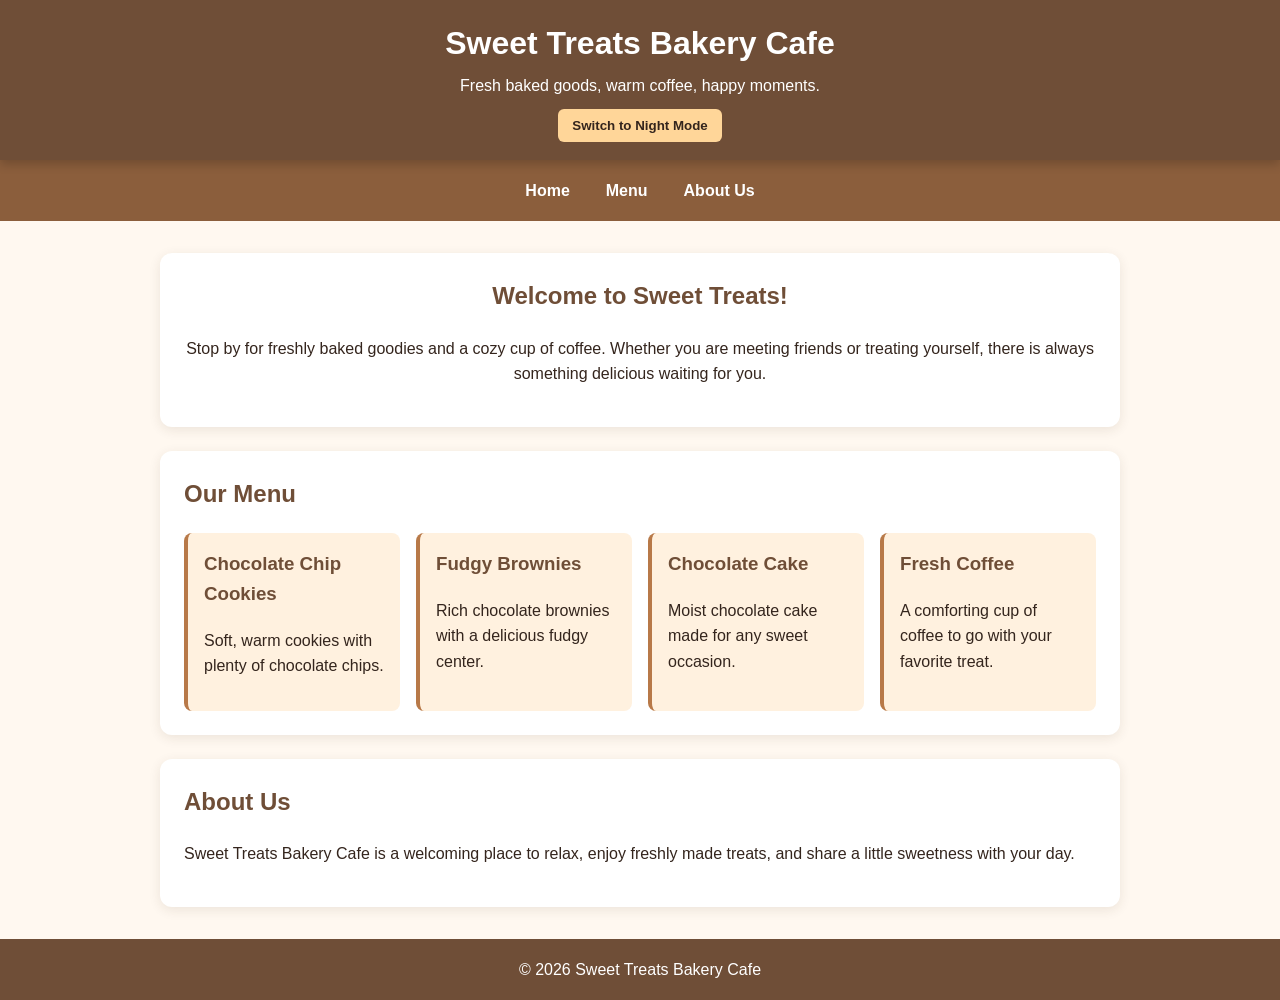
<file: index.html>
<!DOCTYPE html>
<html lang="en">
<head>
    <meta charset="UTF-8">
    <meta name="viewport" content="width=device-width, initial-scale=1.0">
    <title>Sweet Treats Bakery Cafe</title>
    <link rel="stylesheet" href="style.css">
</head>
<body>
    <header>
        <h1>Sweet Treats Bakery Cafe</h1>
        <p>Fresh baked goods, warm coffee, happy moments.</p>
        <button id="themeButton" type="button">Switch to Night Mode</button>
    </header>

    <nav aria-label="Main navigation">
        <a href="#home">Home</a>
        <a href="menu.html">Menu</a>
        <a href="#about">About Us</a>
    </nav>

    <main id="home">
        <section class="welcome">
            <h2>Welcome to Sweet Treats!</h2>
            <p>Stop by for freshly baked goodies and a cozy cup of coffee. Whether you are meeting friends or treating yourself, there is always something delicious waiting for you.</p>
        </section>

        <section id="menu" class="content-section">
            <h2>Our Menu</h2>
            <div class="menu-items">
                <article class="menu-card">
                    <h3>Chocolate Chip Cookies</h3>
                    <p>Soft, warm cookies with plenty of chocolate chips.</p>
                </article>
                <article class="menu-card">
                    <h3>Fudgy Brownies</h3>
                    <p>Rich chocolate brownies with a delicious fudgy center.</p>
                </article>
                <article class="menu-card">
                    <h3>Chocolate Cake</h3>
                    <p>Moist chocolate cake made for any sweet occasion.</p>
                </article>
                <article class="menu-card">
                    <h3>Fresh Coffee</h3>
                    <p>A comforting cup of coffee to go with your favorite treat.</p>
                </article>
            </div>
        </section>

        <section id="about" class="content-section">
            <h2>About Us</h2>
            <p>Sweet Treats Bakery Cafe is a welcoming place to relax, enjoy freshly made treats, and share a little sweetness with your day.</p>
        </section>
    </main>

    <script src="script.js"></script>

    <footer>
        <p>&copy; 2026 Sweet Treats Bakery Cafe</p>
    </footer>
</body>
</html>
</file>
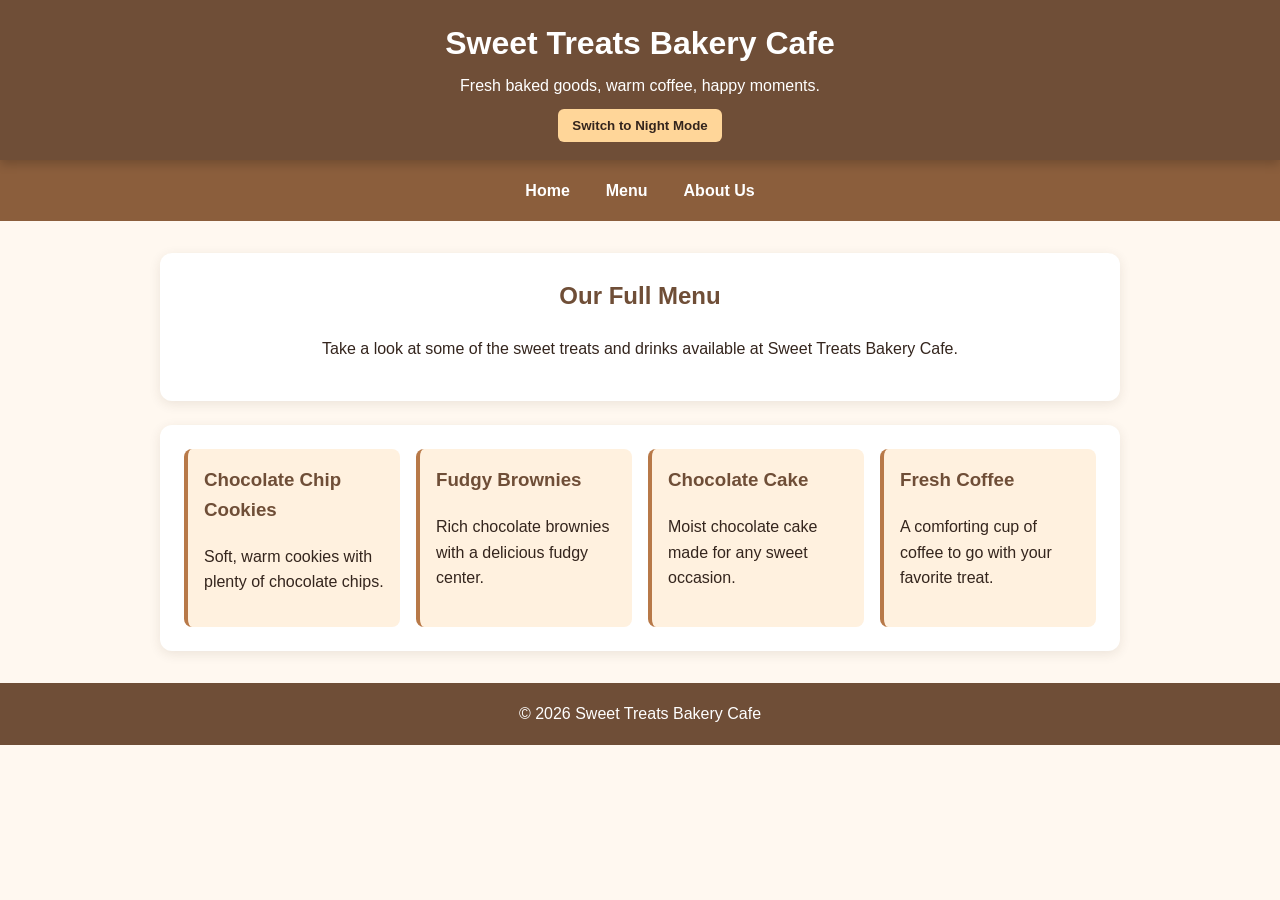
<file: menu.html>
<!DOCTYPE html>
<html lang="en">
<head>
    <meta charset="UTF-8">
    <meta name="viewport" content="width=device-width, initial-scale=1.0">
    <title>Sweet Treats Bakery Cafe - Menu</title>
    <link rel="stylesheet" href="style.css">
</head>
<body>
    <header>
        <h1>Sweet Treats Bakery Cafe</h1>
        <p>Fresh baked goods, warm coffee, happy moments.</p>
        <button id="themeButton" type="button">Switch to Night Mode</button>
    </header>

    <nav aria-label="Main navigation">
        <a href="index.html">Home</a>
        <a href="menu.html">Menu</a>
        <a href="index.html#about">About Us</a>
    </nav>

    <main>
        <section class="welcome">
            <h2>Our Full Menu</h2>
            <p>Take a look at some of the sweet treats and drinks available at Sweet Treats Bakery Cafe.</p>
        </section>

        <section class="content-section">
            <div class="menu-items">
                <article class="menu-card">
                    <h3>Chocolate Chip Cookies</h3>
                    <p>Soft, warm cookies with plenty of chocolate chips.</p>
                </article>
                <article class="menu-card">
                    <h3>Fudgy Brownies</h3>
                    <p>Rich chocolate brownies with a delicious fudgy center.</p>
                </article>
                <article class="menu-card">
                    <h3>Chocolate Cake</h3>
                    <p>Moist chocolate cake made for any sweet occasion.</p>
                </article>
                <article class="menu-card">
                    <h3>Fresh Coffee</h3>
                    <p>A comforting cup of coffee to go with your favorite treat.</p>
                </article>
            </div>
        </section>
    </main>

    <script src="script.js"></script>

    <footer>
        <p>&copy; 2026 Sweet Treats Bakery Cafe</p>
    </footer>
</body>
</html>
</file>
<file: style.css>
/* General page styling */
* {
    box-sizing: border-box;
}

html {
    scroll-behavior: smooth;
    scroll-padding-top: 170px;
}

body {
    margin: 0;
    font-family: Arial, Helvetica, sans-serif;
    line-height: 1.6;
    color: #34251d;
    background-color: #fff8f0;
}

/* Sticky header with shadow */
header {
    position: sticky;
    top: 0;
    z-index: 1000;
    padding: 18px 20px;
    text-align: center;
    color: #ffffff;
    background-color: #6f4e37;
    box-shadow: 0 4px 10px rgba(0, 0, 0, 0.2);
}

header h1 {
    margin: 0;
    font-size: 2rem;
}

header p {
    margin: 4px 0 0;
}

/* Navigation links and hover effect */
nav {
    position: sticky;
    top: 118px;
    z-index: 999;
    display: flex;
    justify-content: center;
    flex-wrap: wrap;
    gap: 12px;
    padding: 12px;
    background-color: #8b5e3c;
}

nav a {
    padding: 6px 12px;
    color: #ffffff;
    font-weight: bold;
    text-decoration: none;
    border-radius: 5px;
    transition: background-color 0.2s ease, color 0.2s ease;
}

nav a:hover,
nav a:focus {
    color: #4b2e1f;
    background-color: #ffd699;
}

/* Centered main content using Flexbox */
main {
    display: flex;
    flex-direction: column;
    align-items: center;
    gap: 24px;
    width: min(100% - 32px, 960px);
    margin: 32px auto;
}

section {
    width: 100%;
    padding: 24px;
    background-color: #ffffff;
    border-radius: 12px;
    box-shadow: 0 3px 12px rgba(73, 47, 30, 0.1);
}

h2 {
    margin-top: 0;
    color: #6f4e37;
}

.welcome {
    text-align: center;
}

.menu-items {
    display: flex;
    justify-content: center;
    flex-wrap: wrap;
    gap: 16px;
}

.menu-card {
    flex: 1 1 200px;
    padding: 16px;
    background-color: #fff1df;
    border-left: 4px solid #b87948;
    border-radius: 8px;
}

.menu-card h3 {
    margin-top: 0;
    color: #6f4e37;
}

/* Footer matches the header */
footer {
    margin-top: 32px;
    padding: 18px;
    color: #ffffff;
    text-align: center;
    background-color: #6f4e37;
}

footer p {
    margin: 0;
}

/* Adjust layout for phones */
@media (max-width: 600px) {
    header h1 {
        font-size: 1.5rem;
    }

    nav {
        top: 108px;
        gap: 4px;
    }

    nav a {
        padding: 6px 8px;
    }

    section {
        padding: 18px;
    }
}


/* Day/Night Mode button */
#themeButton {
    margin-top: 10px;
    padding: 9px 14px;
    border: none;
    border-radius: 6px;
    color: #34251d;
    background-color: #ffd699;
    font-weight: bold;
    cursor: pointer;
}

#themeButton:hover {
    background-color: #ffffff;
}

/* Night Mode styles added by JavaScript */
body.dark-mode {
    color: #f5f5f5;
    background-color: #222222;
}

body.dark-mode header,
body.dark-mode footer {
    background-color: #111111;
}

body.dark-mode nav {
    background-color: #333333;
}

body.dark-mode section {
    background-color: #333333;
}

body.dark-mode h2,
body.dark-mode .menu-card h3 {
    color: #ffd699;
}

body.dark-mode .menu-card {
    background-color: #444444;
    border-left-color: #d69a62;
}

body.dark-mode nav a:hover,
body.dark-mode nav a:focus {
    color: #222222;
    background-color: #ffd699;
}
</file>
